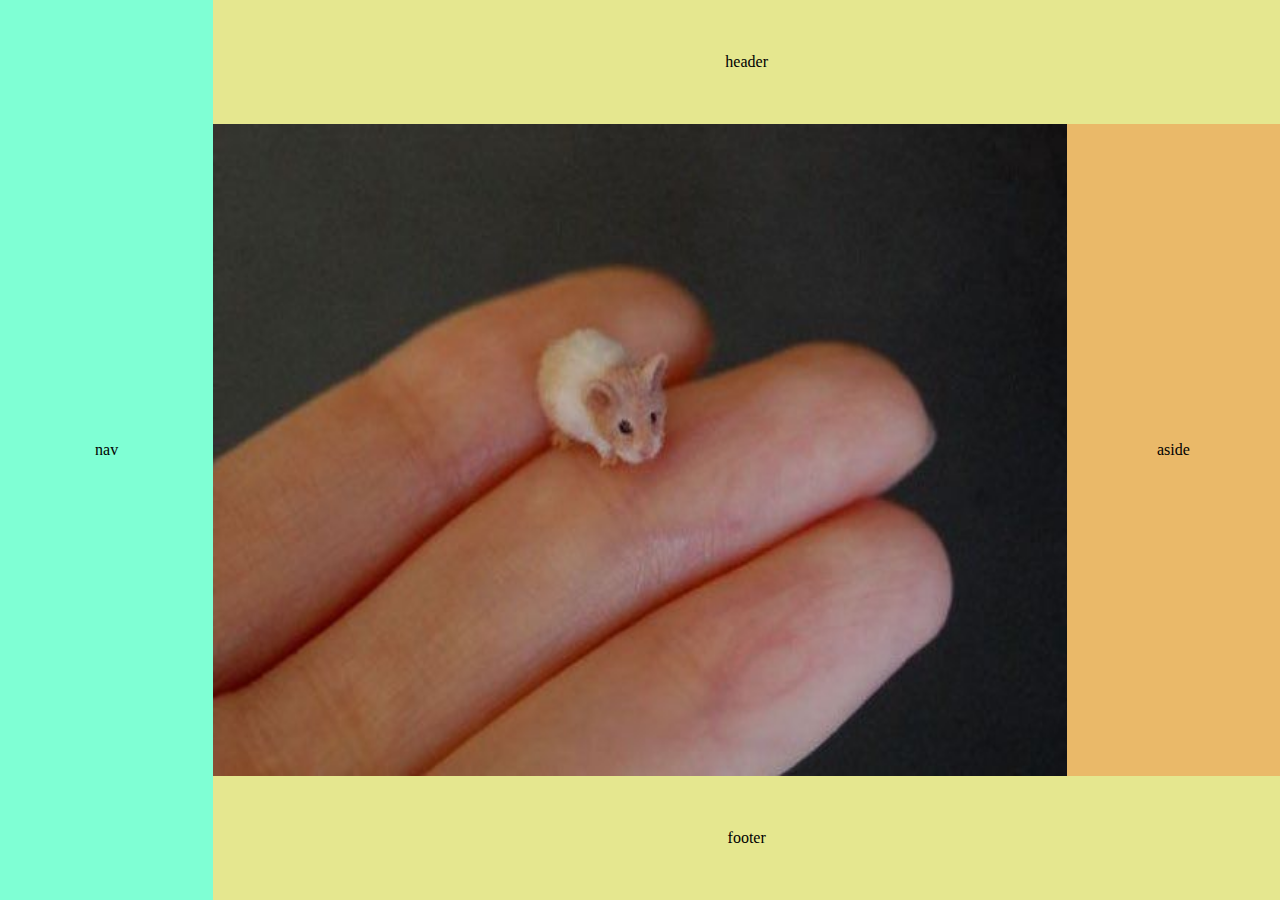
<file: templatemo_505_stacked/references/ex07_CSSGRID/index.html>
<!DOCTYPE html>
<html>
    <head>
        <title>ex07</title>
        <link rel="stylesheet" href="style.css">
    </head>
    <body>
        <div class="container">

            <nav class="item"> nav </nav>

            <header class="item"> header </header>

            <article class="item">
                <img src="one.jpg" id="kot">
            </article>

            <aside class="item"> aside </aside>

            <footer class="item"> footer </footer>

        </div>
    </body>
</html>
</file>
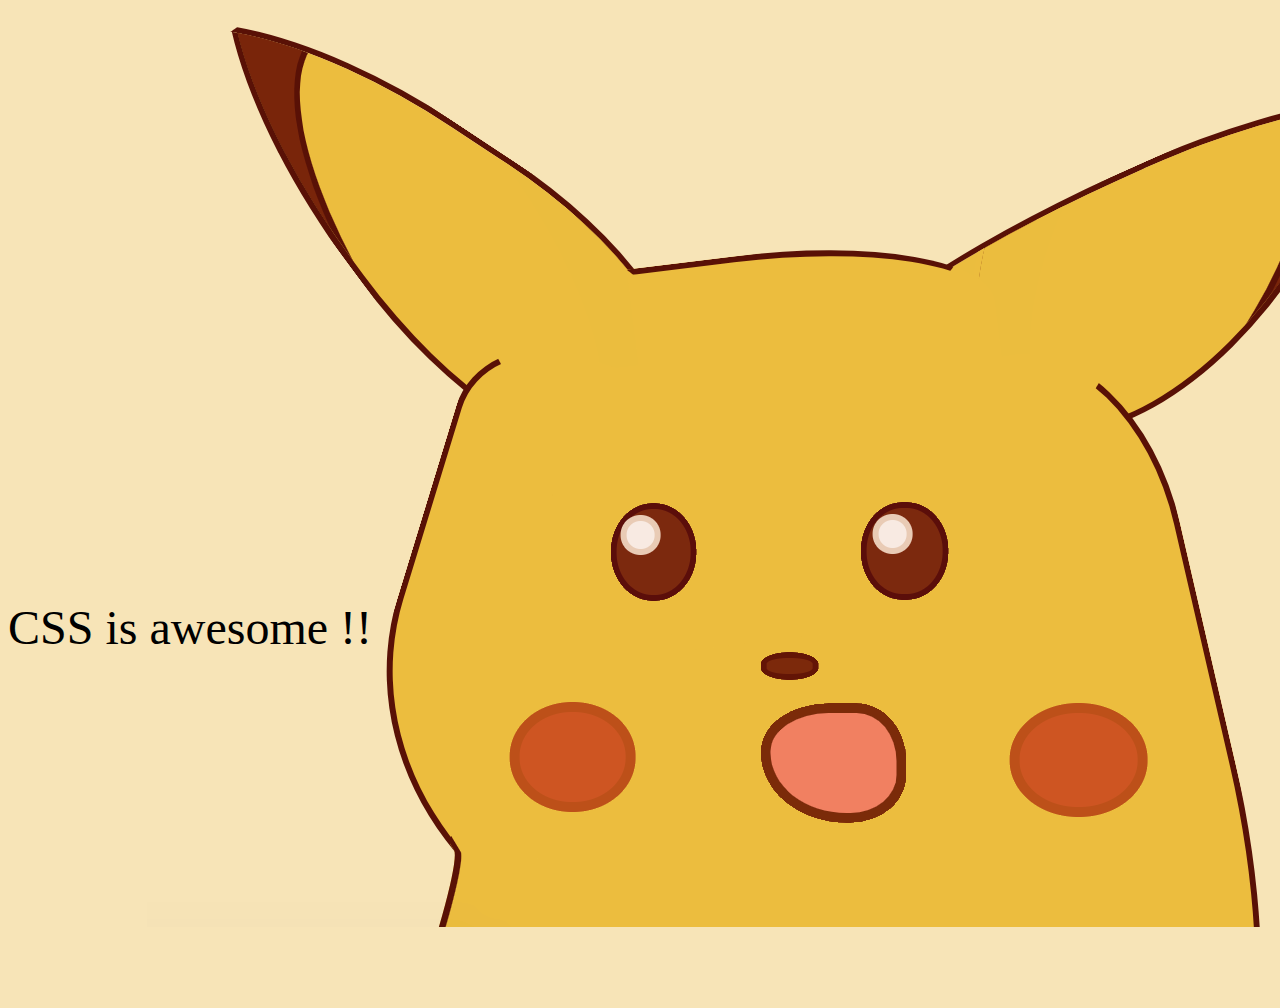
<file: templatemo_505_stacked/references/ex08_surprisedpikachu/index.html>
<!DOCTYPE html>

<html>

    <head>
        <meta charset="utf-8">

        <title>Ex08 - Pikachu Meme</title>

        <link rel="stylesheet" href="css/style.css">

    </head>

    <body>

        <div id="depart">
            <img src="img/oeil_gauche.png" id="leye">
            <img src="img/oeil_droit.png" id="reye">
            <img src="img/nez.png" id="nose">
            <img src="img/joue_droite.png" id="rcheek">
            <img src="img/joue_gauche.png" id="lcheek">
            <img src="img/bouche.png" id="kisser"><br>
        </div>

        <span id="texte_css">CSS is awesome !!</span>
    </body>

</html>
</file>
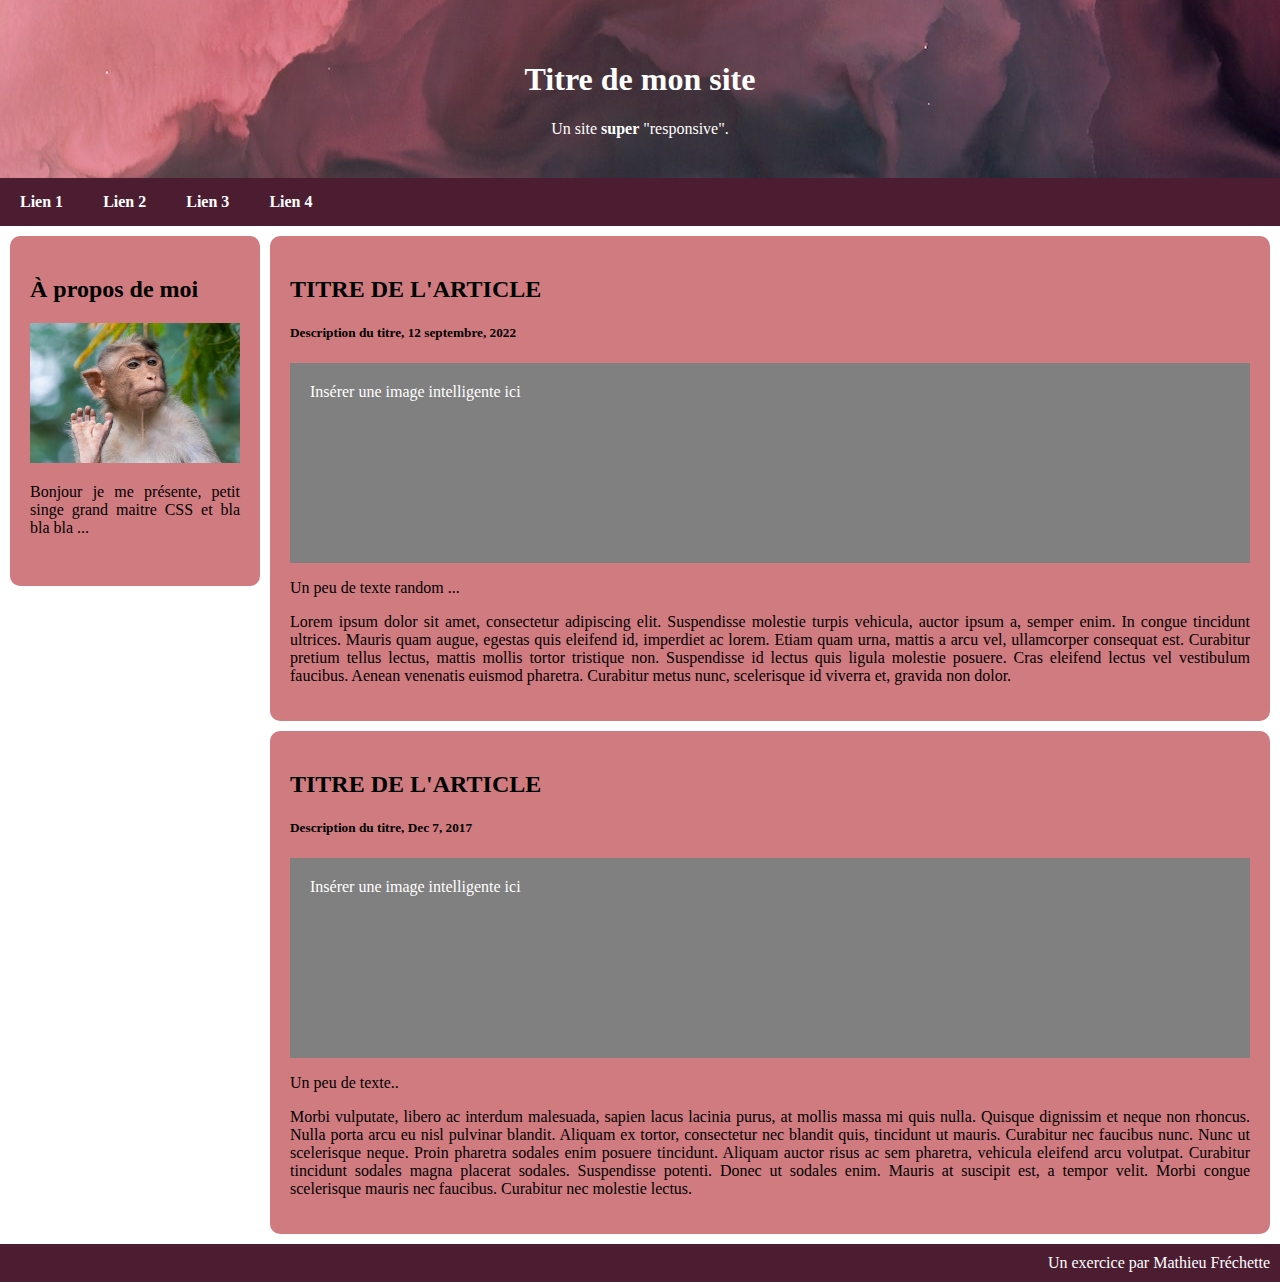
<file: templatemo_505_stacked/references/ex09_mediaqueries/index.html>
<!DOCTYPE html>

<html>

    <head>
        <meta charset="utf-8">

        <title>Exercice 09</title>

        <link rel="stylesheet" href="css/style.css">
    </head>

    <body>

        <header class="entete">
            <h1>Titre de mon site</h1>
            Un site <b>super</b> "responsive".
        </header>

        <nav class="menu-conteneur">
            <a href="#" class="menu-lien">Lien 1</a>
            <a href="#" class="menu-lien">Lien 2</a>
            <a href="#" class="menu-lien">Lien 3</a>
            <a href="#" class="menu-lien">Lien 4</a>
        </nav>

        <main id="conteneur-principale">

            <aside class="presentation">
                <h2>À propos de moi</h2>
                <img src="img/image_presentation.jpg" class="image-presentation" alt="">
                <p class="justify">Bonjour je me présente, petit singe grand maitre CSS et bla bla bla ...</p>
            </aside>

            <div id="conteneur-article">
                
                <article>
                    <h2>TITRE DE L'ARTICLE</h2>
                    <h5>Description du titre, 12 septembre, 2022</h5>
                    <div class="article_image" style="height:200px;">Insérer une image intelligente ici</div>
                    <p>Un peu de texte random ...</p>
                    <p class="justify">Lorem ipsum dolor sit amet, consectetur adipiscing elit. Suspendisse molestie turpis vehicula, auctor ipsum a, semper enim. In congue tincidunt ultrices. Mauris quam augue, egestas quis eleifend id, imperdiet ac lorem. Etiam quam urna, mattis a arcu vel, ullamcorper consequat est. Curabitur pretium tellus lectus, mattis mollis tortor tristique non. Suspendisse id lectus quis ligula molestie posuere. Cras eleifend lectus vel vestibulum faucibus. Aenean venenatis euismod pharetra. Curabitur metus nunc, scelerisque id viverra et, gravida non dolor.</p> 
                </article>
                
                <article>
                    <h2>TITRE DE L'ARTICLE</h2>
                    <h5>Description du titre, Dec 7, 2017</h5>
                    <div class="article_image" style="height:200px;">Insérer une image intelligente ici</div>
                    <p>Un peu de texte..</p>
                    <p class="justify">Morbi vulputate, libero ac interdum malesuada, sapien lacus lacinia purus, at mollis massa mi quis nulla. Quisque dignissim et neque non rhoncus. Nulla porta arcu eu nisl pulvinar blandit. Aliquam ex tortor, consectetur nec blandit quis, tincidunt ut mauris. Curabitur nec faucibus nunc. Nunc ut scelerisque neque. Proin pharetra sodales enim posuere tincidunt. Aliquam auctor risus ac sem pharetra, vehicula eleifend arcu volutpat. Curabitur tincidunt sodales magna placerat sodales. Suspendisse potenti. Donec ut sodales enim. Mauris at suscipit est, a tempor velit. Morbi congue scelerisque mauris nec faucibus. Curabitur nec molestie lectus. </p>
                </article>
                
            </div>

        </main>

        <footer>
            Un exercice par Mathieu Fréchette
        </footer>


    </body>

</html>
</file>
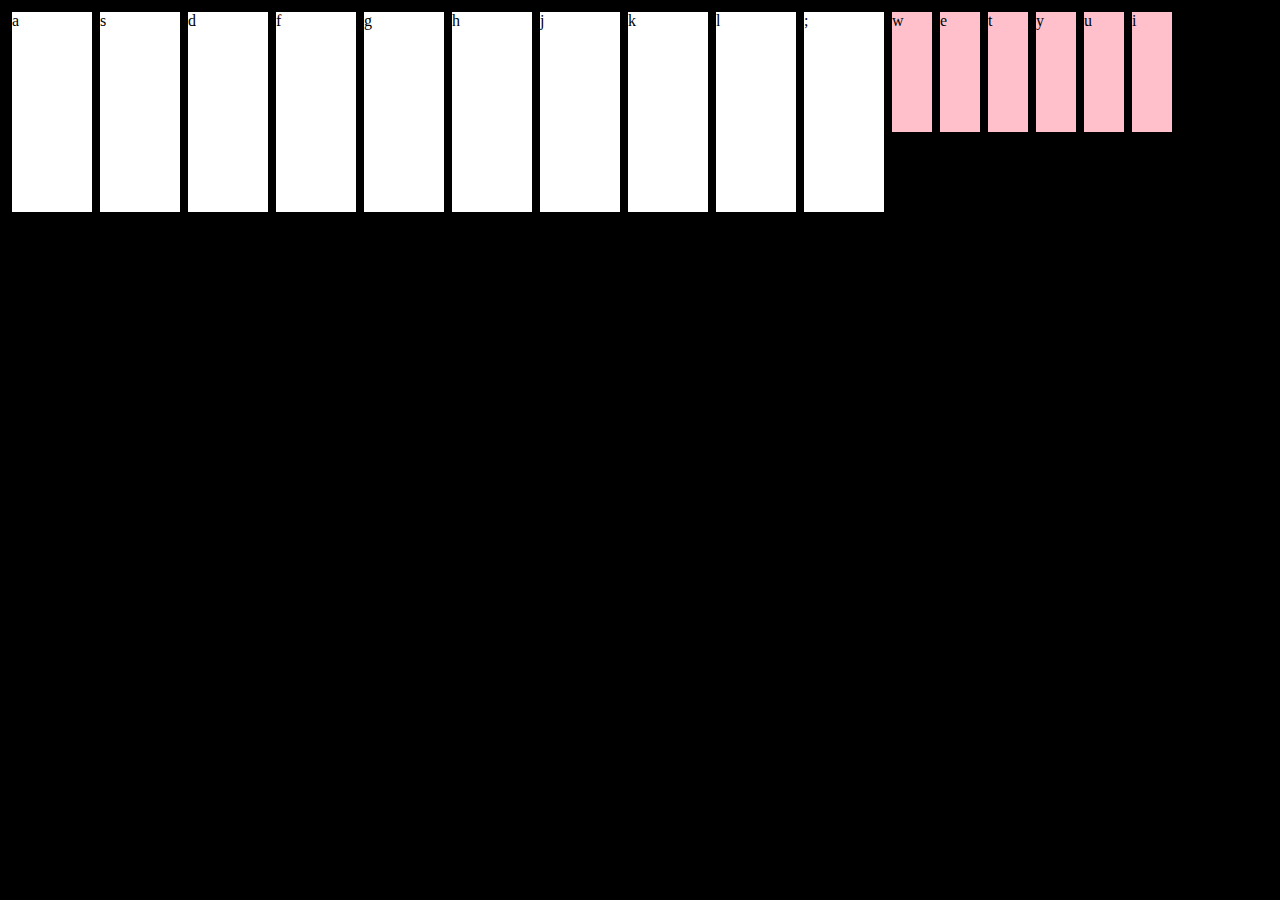
<file: templatemo_505_stacked/references/ex16_JS-Musical/index.html>
<!DOCTYPE html>
<html lang="en">
<head>
    <meta charset="UTF-8">
    <meta http-equiv="X-UA-Compatible" content="IE=edge">
    <meta name="viewport" content="width=device-width, initial-scale=1.0">
    <title>Document</title>

    <link rel="stylesheet" href="../ex16_JS-Musical/css/style.css">
    <script src="../ex16_JS-Musical/js/script.js"></script>
</head>
<body>

    <div class="piano">
        
        <div class="note"> a </div>
        <div class="note"> s </div>
        <div class="note"> d </div>
        <div class="note"> f </div>
        <div class="note"> g </div>
        <div class="note"> h </div>
        <div class="note"> j </div>
        <div class="note"> k </div>
        <div class="note"> l </div>
        <div class="note"> ; </div>
        <div class="note noire" id="noire1"> w </div>
        <div class="note noire" id="noire2"> e </div>
        <div class="note noire" id="noire3"> t </div>
        <div class="note noire" id="noire4"> y </div>
        <div class="note noire" id="noire5"> u </div>
        <div class="note noire" id="noire6"> i </div>
        <div class="note noire" id="noire7"> o </div>
    
    </div>

    <audio src="../ex16_JS-Musical/media/piano/set1/001.wav" class="son" data-key="65"></audio>
    <audio src="../ex16_JS-Musical/media/piano/set1/002.wav" class="son" data-key="83"></audio>
    <audio src="../ex16_JS-Musical/media/piano/set1/003.wav" class="son" data-key="68"></audio>
    <audio src="../ex16_JS-Musical/media/piano/set1/004.wav" class="son" data-key="70"></audio>
    <audio src="../ex16_JS-Musical/media/piano/set1/005.wav" class="son" data-key="71"></audio>
    <audio src="../ex16_JS-Musical/media/piano/set1/006.wav" class="son" data-key="72"></audio>
    <audio src="../ex16_JS-Musical/media/piano/set1/007.wav" class="son" data-key="74"></audio>
    <audio src="../ex16_JS-Musical/media/piano/set1/008.wav" class="son" data-key="75"></audio>
    <audio src="../ex16_JS-Musical/media/piano/set1/009.wav" class="son" data-key="76"></audio>
    <audio src="../ex16_JS-Musical/media/piano/set1/010.wav" class="son" data-key="186"></audio>

    <audio src="../ex16_JS-Musical/media/piano/set1/011.wav" class="son" data-key="87"></audio>
    <audio src="../ex16_JS-Musical/media/piano/set1/012.wav" class="son" data-key="69"></audio>
    <audio src="../ex16_JS-Musical/media/piano/set1/013.wav" class="son" data-key="84"></audio>
    <audio src="../ex16_JS-Musical/media/piano/set1/014.wav" class="son" data-key="89"></audio>
    <audio src="../ex16_JS-Musical/media/piano/set1/015.wav" class="son" data-key="85"></audio>
    <audio src="../ex16_JS-Musical/media/piano/set1/016.wav" class="son" data-key="79"></audio>
    <audio src="../ex16_JS-Musical/media/piano/set1/017.wav" class="son" data-key="80"></audio>

</body>
</html>
</file>
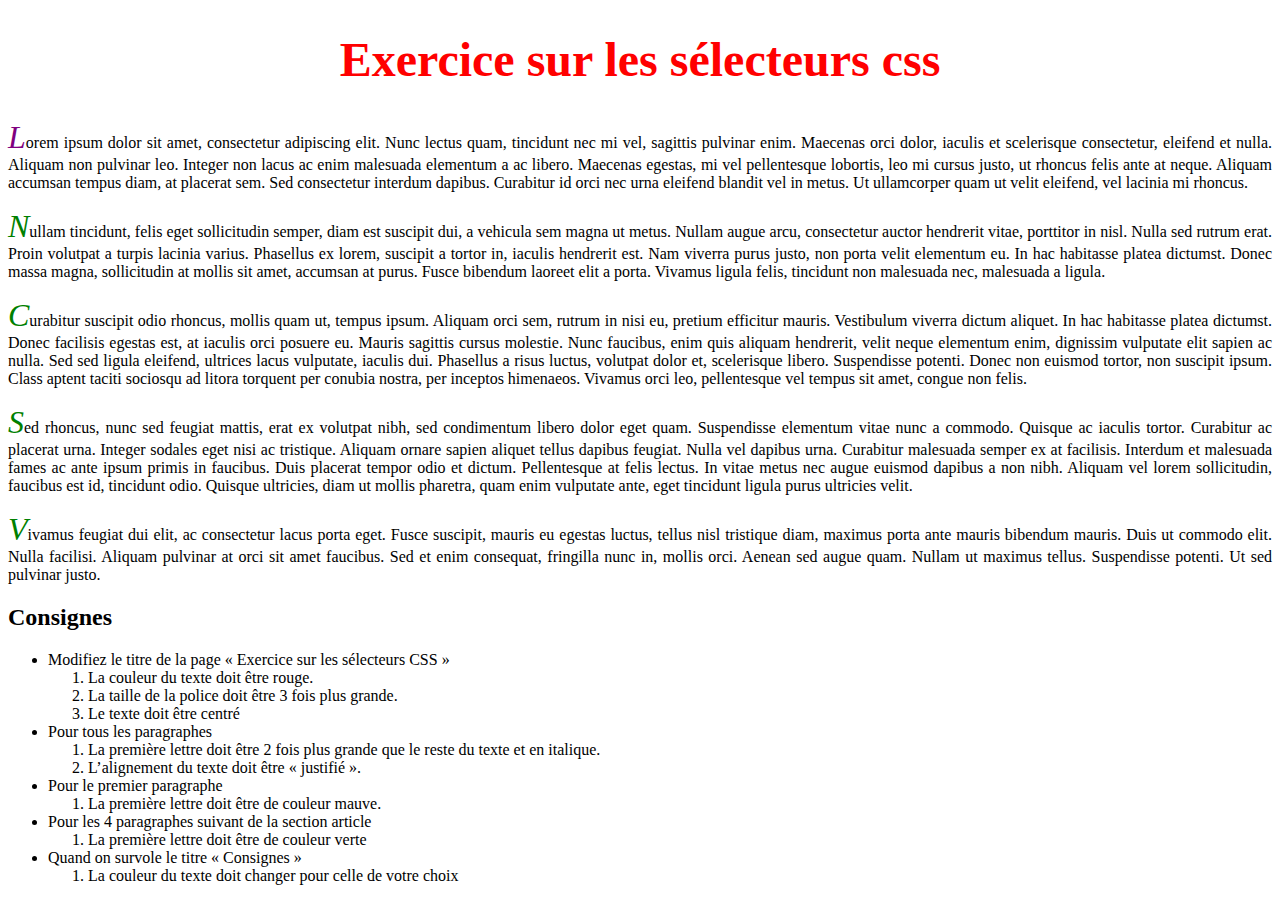
<file: templatemo_505_stacked/references/ex04_css/ex04_selecteur_css.html>
<!DOCTYPE html>

<html>

    <head>
        <meta charset="utf-8">

        <title>Les sélecteurs CSS</title>
        <link rel="stylesheet" href="css\style.css">
    </head>

    <body>

        <h1 id="titrePage" class="titre">Exercice sur les sélecteurs css</h1>

        <article>
            
            <p id="paragraphe1" class="paragraphe">
                <span>L</span>orem ipsum dolor sit amet, consectetur adipiscing elit. Nunc lectus quam, 
                tincidunt nec mi vel, sagittis pulvinar enim. Maecenas orci dolor, iaculis 
                et scelerisque consectetur, eleifend et nulla. Aliquam non pulvinar leo. 
                Integer non lacus ac enim malesuada elementum a ac libero. Maecenas egestas, 
                mi vel pellentesque lobortis, leo mi cursus justo, ut rhoncus felis ante at 
                neque. Aliquam accumsan tempus diam, at placerat sem. Sed consectetur interdum 
                dapibus. Curabitur id orci nec urna eleifend blandit vel in metus. Ut ullamcorper 
                quam ut velit eleifend, vel lacinia mi rhoncus.
            </p>
    
            <p id="paragraphe2" class="paragraphe">
                <span>N</span>ullam tincidunt, felis eget sollicitudin semper, diam est suscipit dui, a 
                vehicula sem magna ut metus. Nullam augue arcu, consectetur auctor hendrerit 
                vitae, porttitor in nisl. Nulla sed rutrum erat. Proin volutpat a turpis lacinia 
                varius. Phasellus ex lorem, suscipit a tortor in, iaculis hendrerit est. Nam 
                viverra purus justo, non porta velit elementum eu. In hac habitasse platea dictumst. 
                Donec massa magna, sollicitudin at mollis sit amet, accumsan at purus. Fusce bibendum 
                laoreet elit a porta. Vivamus ligula felis, tincidunt non malesuada nec, malesuada a ligula.
            </p>
                
            <p id="paragraphe3" class="paragraphe">
                <span>C</span>urabitur suscipit odio rhoncus, mollis quam ut, tempus ipsum. Aliquam orci sem, rutrum 
                in nisi eu, pretium efficitur mauris. Vestibulum viverra dictum aliquet. In hac habitasse 
                platea dictumst. Donec facilisis egestas est, at iaculis orci posuere eu. Mauris sagittis 
                cursus molestie. Nunc faucibus, enim quis aliquam hendrerit, velit neque elementum enim, 
                dignissim vulputate elit sapien ac nulla. Sed sed ligula eleifend, ultrices lacus vulputate, 
                iaculis dui. Phasellus a risus luctus, volutpat dolor et, scelerisque libero. Suspendisse 
                potenti. Donec non euismod tortor, non suscipit ipsum. Class aptent taciti sociosqu ad litora 
                torquent per conubia nostra, per inceptos himenaeos. Vivamus orci leo, pellentesque vel tempus 
                sit amet, congue non felis.
            </p>
                
            <p id="paragraphe4" class="paragraphe">
                <span>S</span>ed rhoncus, nunc sed feugiat mattis, erat ex volutpat nibh, sed condimentum libero dolor eget 
                quam. Suspendisse elementum vitae nunc a commodo. Quisque ac iaculis tortor. Curabitur ac placerat 
                urna. Integer sodales eget nisi ac tristique. Aliquam ornare sapien aliquet tellus dapibus feugiat. 
                Nulla vel dapibus urna. Curabitur malesuada semper ex at facilisis. Interdum et malesuada fames ac 
                ante ipsum primis in faucibus. Duis placerat tempor odio et dictum. Pellentesque at felis lectus. 
                In vitae metus nec augue euismod dapibus a non nibh. Aliquam vel lorem sollicitudin, faucibus est 
                id, tincidunt odio. Quisque ultricies, diam ut mollis pharetra, quam enim vulputate ante, eget tincidunt 
                ligula purus ultricies velit.
            </p>
                
            <p id="paragraphe5" class="paragraphe">
                <span>V</span>ivamus feugiat dui elit, ac consectetur lacus porta eget. Fusce suscipit, mauris eu egestas luctus, 
                tellus nisl tristique diam, maximus porta ante mauris bibendum mauris. Duis ut commodo elit. Nulla 
                facilisi. Aliquam pulvinar at orci sit amet faucibus. Sed et enim consequat, fringilla nunc in, 
                mollis orci. Aenean sed augue quam. Nullam ut maximus tellus. Suspendisse potenti. Ut sed pulvinar justo. 
            </p>
            
        </article>

        <p class="paragraphe">
            <h2 class="titre">Consignes</h2>
            <ul>
                <li>
                    Modifiez le titre de la page « Exercice sur les sélecteurs CSS »
                    <ol>
                        <li>La couleur du texte doit être rouge.</li>
                        <li>La taille de la police doit être 3 fois plus grande.</li>
                        <li>Le texte doit être centré</li>
                    </ol>
                </li>

                <li>Pour tous les paragraphes</li>
                    <ol>
                        <li>La première lettre doit être 2 fois plus grande que le reste du texte et en italique.</li>
                        <li>L’alignement du texte doit être « justifié ».</li>
                    </ol> 

                <li>Pour le premier paragraphe</li>
                    <ol>
                        <li>La première lettre doit être de couleur mauve.</li>
                    </ol>
                
                <li>Pour les 4 paragraphes suivant de la section article</li>
                    <ol>
                        <li>La première lettre doit être de couleur verte</li>
                    </ol>

                <li>Quand on survole le titre « Consignes »</li>
                    <ol>
                        <li>La couleur du texte doit changer pour celle de votre choix</li>
                    </ol>
            </ul>

        </p>

    </body>

</html>
</file>
<file: templatemo_505_stacked/references/ex07_CSSGRID/style.css>
html, body {
    width: 100%;
    height: 100%;
    margin: 0;
}
.container {
    width: 100%;
    height: 100%;
    display: grid;
    grid-template-columns: 1fr 4fr 1fr;
}
nav {
    grid-column-start: 1;
    grid-column-end: 1;
    grid-row-start: 1;
    grid-row-end: 4;
    background-color: aquamarine;
}
header {
    grid-column-start: 2;
    grid-column-end: 4;
    grid-row-start: 1;
    grid-row-end: 2;
    background-color: rgb(229, 231, 143);
}
#kot {
    width: 100%;
    height: 100%;
}
aside {
    background-color: rgba(233, 183, 101, 0.975);
}
footer {
    grid-column-start: 2;
    grid-column-end: 4;
    grid-row-start: 3;
    grid-row-end: 4;
    background-color: rgb(229, 231, 143);
}
.item {
    display: flex;
    align-items: center;
    justify-content: center;
}
</file>
<file: templatemo_505_stacked/references/ex08_surprisedpikachu/css/style.css>
body {
    background-color: #f7e4b7;
    background-image: url('../img/background.png');
    background-repeat: no-repeat;
}

#depart {
    margin-left: 500px;
    margin-top: 250px;
    display: grid;
    grid-template-columns: 100px 150px 100px 150px 100px;
    grid-template-rows: 250px 150px 50px 200px 100px;
}

#depart > img {
    display: block;
}

#leye {
    grid-column-start: 2;
    grid-column-end: 3;
    grid-row-start: 2;
    grid-row-end: 3;
}

#reye {
    grid-column-start: 4;
    grid-column-end: 5;
    grid-row-start: 2;
    grid-row-end: 3;
}

#nose {
    grid-column-start: 3;
    grid-column-end: 4;
    grid-row-start: 3;
    grid-row-end: 4;
}

#rcheek {
    grid-column-start: 5;
    grid-column-end: 6;
    grid-row-start: 4;
    grid-row-end: 5;
}

#lcheek {
    grid-column-start: 1;
    grid-column-end: 2;
    grid-row-start: 4;
    grid-row-end: 5;
}

#kisser {
    grid-column-start: 3;
    grid-column-end: 4;
    grid-row-start: 4;
    grid-row-end: 5;
}

#texte_css {
    position: absolute;
    top: 600px;
    font-size: 3em;
}
</file>
<file: templatemo_505_stacked/references/ex09_mediaqueries/css/style.css>
* {
    box-sizing: border-box;
  }
  
body {
    margin: 0px;
}

.entete {
    padding: 40px;
    text-align: center;
    background-image: url('../img/background_entete.jpg');
    background-position: 0px -700px;
    color: white;
}
@media screen and (max-width: 500px) {
    .menu-conteneur {
        display: flex;
        flex-direction: column;
        background-color: #4c1d31;
    }
    
}
.menu-conteneur {
    display: flex;
    background-color: #4c1d31;
}

.menu-lien {
    padding: 15px 20px;
    color: white;
    text-decoration: none;
    font-weight: bold;
    text-align: center;
}

.menu-lien:hover {
    background-color: #873559;
}

#conteneur-principale {
    display: grid;
    grid-template-columns: 1fr 4fr;
    grid-template-areas: 
        "presentation articles";
    gap: 10px;
    padding: 10px;
}

@media screen and (max-width: 500px) {
    #conteneur-principale {
        display: grid;
        grid-template-columns: 4fr;
        grid-template-areas: "articles";
    }
    .presentation {
        display: none;
    }
    
}

.presentation {
    grid-area: presentation;
    padding: 20px;
    background-color: #d07b80;
    border-radius: 10px;
    height: 350px;
}

.image-presentation {
    width: 100%;
}

#conteneur-article {
    grid-area: articles;
    display: flex;
    flex-direction: column;
    gap: 10px;
}

.justify {
    text-align: justify;
}

article {
    padding: 20px;
    background-color: #d07b80;
    border-radius: 10px;
}

.article_image {
    width: 100%;
    background-color: gray;
    color: white;
    padding: 20px;
}

footer {
    padding: 10px;
    background-color: #4c1d31;
    color: white;
    text-align: right;
}
</file>
<file: templatemo_505_stacked/references/ex16_JS-Musical/css/style.css>
body {
    background-color: black;

}
.piano {
    display: flex;
    /* flex-wrap: wrap; */
}

.note {
    background-color: white;
    min-width: 80px;
    width: 80px;
    height: 200px;
    border: 4px solid black;
}

.noire {
    float: left;
    background-color: black;
    min-width: 40px;
    width: 40px;
    height: 120px;
    border: 4px solid black;
}

#noire1 {
    left: 60px;
    background-color: pink;
}

#noire2 {
    left: 60px;
    background-color: pink;
}

#noire3 {
    left: 60px;
    background-color: pink;
}

#noire4 {
    left: 60px;
    background-color: pink;
}

#noire5 {
    left: 60px;
    background-color: pink;
}

#noire6 {
    left: 60px;
    background-color: pink;
}
</file>
